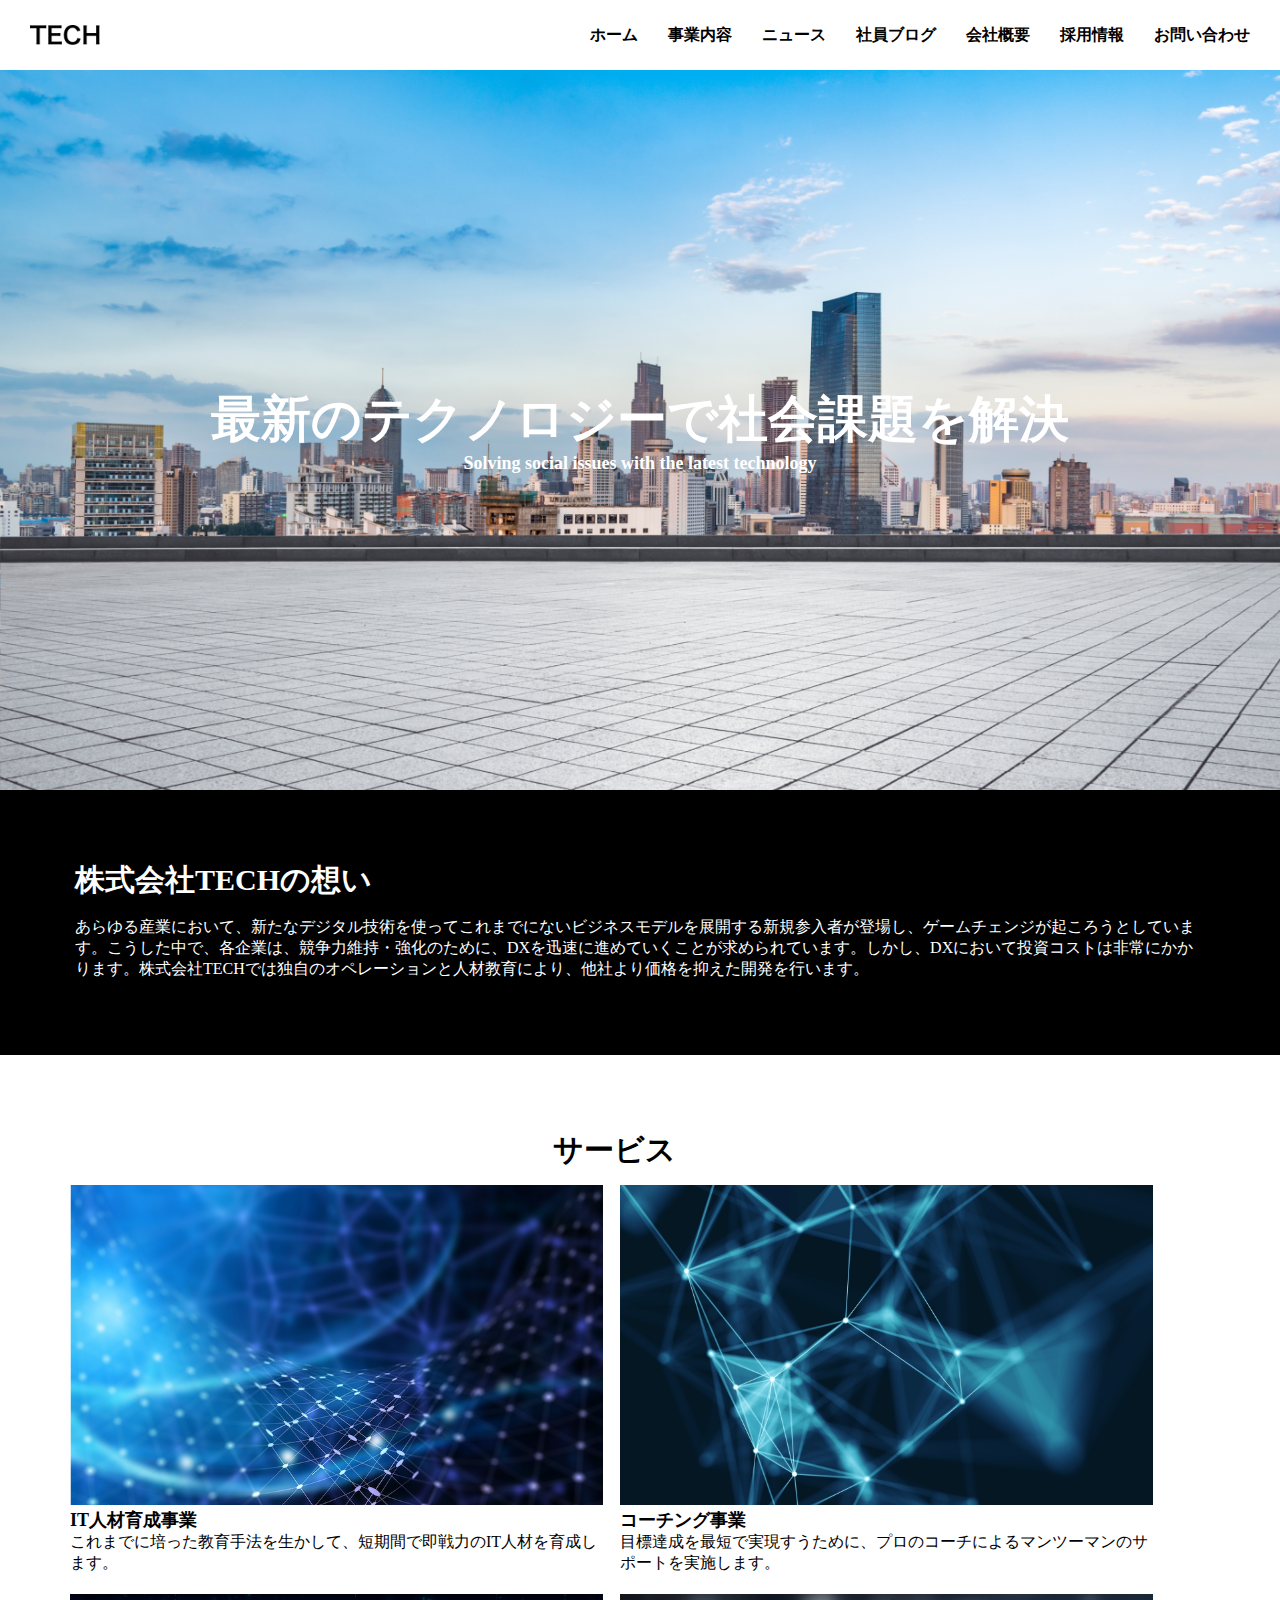
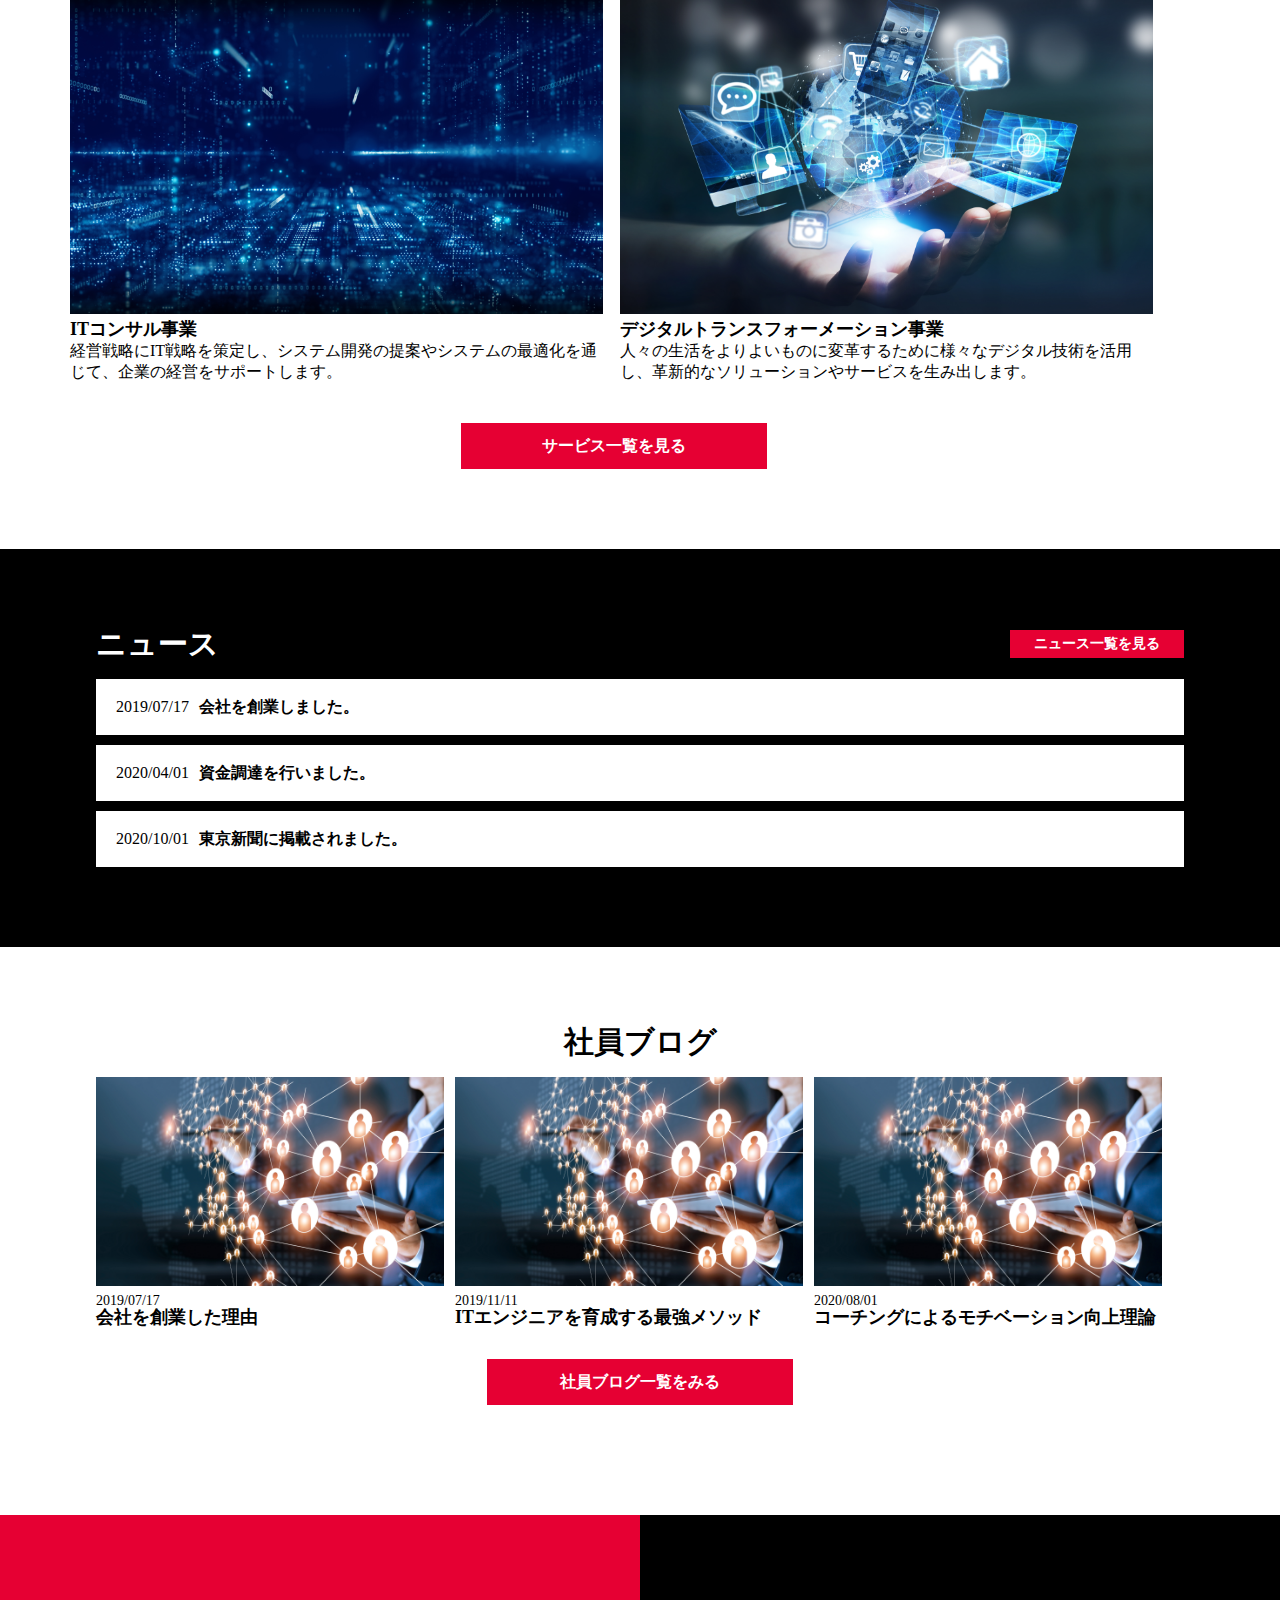
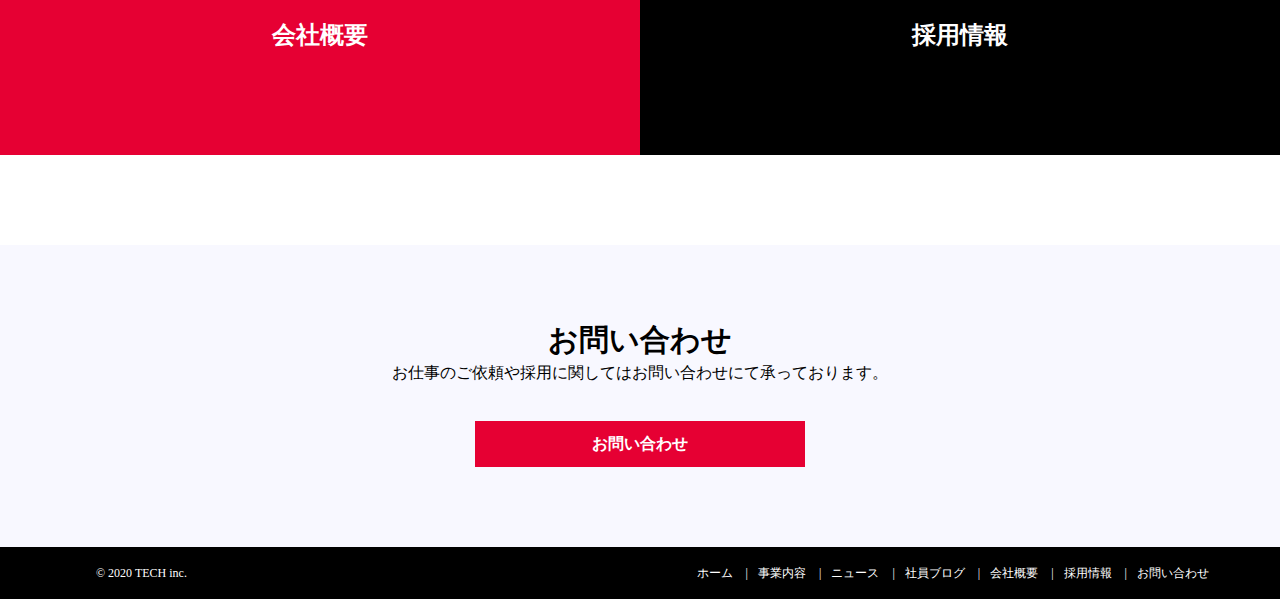
<file: index.html>
<!DOCTYPE html>
<html lang="jp">
<head>
  <meta charset="UTF-8">
  <meta http-equiv="X-UA-Compatible" content="IE=edge">
  <meta name="viewport" content="width=device-width, initial-scale=1.0">
  <title>株式会社TECH</title>
  <link rel="stylesheet" href="css/index.css" />
  <link rel="stylesheet" href="css/reset.css" />
</head>
<body>
  <header class="header">
    <img class="header-ttl" src="img/logo.png" alt="TECH">
    <nav class="header-nav">
      <ul class="header-nav-list"><li class="header-nav-item"><a href="index.html">ホーム</a></li><li class="header-nav-item"><a href="service.html">事業内容</a></li><li class="header-nav-item"><a href="news.html">ニュース</a></li><li class="header-nav-item"><a href="blog.html">社員ブログ</a></li><li class="header-nav-item"><a href="company.html">会社概要</a></li><li class="header-nav-item"><a href="recruit.html">採用情報</a></li><li class="header-nav-item"><a href="contact.html">お問い合わせ</a></li></ul>
    </nav>
    <div class="menu" id="menu">
      <span class="menu-line-top"></span>
      <span class="menu-line-middle"></span>
      <span class="menu-line-bottom"></span>
    </div>
    <nav class="drawer-nav" id="nav">
      <ul class="drawer-nav-list">
        <li class="drawer-nav-item"><a href="index.html">ホーム</a></li>
        <li class="drawer-nav-item"><a  href="service.html">事業内容</a></li>
        <li class="drawer-nav-item"><a href="news.html">ニュース</a></li>
        <li class="drawer-nav-item"><a href="blog.html">社員ブログ</a></li>
        <li class="drawer-nav-item"><a href="company.html">会社概要</a></li>
        <li class="drawer-nav-item"><a href="recruit.html">採用情報</a></li>
        <li class="drawer-nav-item"><a href="contact.html">お問い合わせ</a></li>
      </ul>
    </nav>
  </header>
  <main>
    <div class="mv">
      <div class="catchcopy">
        <p class="catchcopy-main">最新のテクノロジーで社会課題を解決</p>
        <p class="catchcopy-text">Solving social issues with the latest technology</p>
      </div>
    </div>
    <div class="description">
      <div class="description-inner">
        <h2 class="description-ttl">株式会社TECHの想い</h2>
        <p class="description-text">あらゆる産業において、新たなデジタル技術を使ってこれまでにないビジネスモデルを展開する新規参入者が登場し、ゲームチェンジが起ころうとしています。こうした中で、各企業は、競争力維持・強化のために、DXを迅速に進めていくことが求められています。しかし、DXにおいて投資コストは非常にかかります。株式会社TECHでは独自のオペレーションと人材教育により、他社より価格を抑えた開発を行います。</p>
      </div>
    </div>
    <section class="service">
      <h2 class="service-ttl">サービス</h2>
      <div class="service-list">
        <section class="service-item">
          <div class="service-item-img">
            <img src="img/service1.png" alt="IT人材育成事業">
          </div>
          <h3 class="service-item-ttl">IT人材育成事業</h3>
          <p class="service-item-text">これまでに培った教育手法を生かして、短期間で即戦力のIT人材を育成します。</p>
        </section>
        <section class="service-item2">
          <div class="service-item-img">
            <img src="img/service2.png" alt="コーチング事業">
          </div>
          <h3 class="service-item-ttl">コーチング事業</h3>
          <p class="service-item-text">目標達成を最短で実現すうために、プロのコーチによるマンツーマンのサポートを実施します。</p>
        </section>
        <section class="service-item">
          <div class="service-item-img">
            <img src="img/service3.png" alt="ITコンサル事業">
          </div>
          <h3 class="service-item-ttl">ITコンサル事業</h3>
          <p class="service-item-text">経営戦略にIT戦略を策定し、システム開発の提案やシステムの最適化を通じて、企業の経営をサポートします。</p>
        </section>
        <section class="service-item2">
          <div class="service-item-img">
            <img src="img/service4.png" alt="デジタルトランスフォーメーション事業">
          </div>
          <h3 class="service-item-ttl">デジタルトランスフォーメーション事業</h3>
          <p class="service-item-text">人々の生活をよりよいものに変革するために様々なデジタル技術を活用し、革新的なソリューションやサービスを生み出します。</p>
        </section>
      </div>
      <a href="service.html" class="service-button">サービス一覧を見る</a>
    </section>
    <section class="news">
      <div class="news-inner">
        <div class="news-top">
          <h2 class="news-ttl">ニュース</h2>
          <a href="news.html" class="news-button">ニュース一覧を見る</a>
        </div>
        <div class="news-list">
          <article class="news-item">
            <a href="#" class="news-item-link">
              <span class="news-item-date">2019/07/17</span>
              <h3 class="news-item-ttl">会社を創業しました。</h3>
            </a>
          </article>
          <article class="news-item">
            <a href="#" class="news-item-link">
              <span class="news-item-date">2020/04/01</span>
              <h3 class="news-item-ttl">資金調達を行いました。</h3>
            </a>
          </article>
          <article class="news-item">
            <a href="#" class="news-item-link">
              <span class="news-item-date">2020/10/01</span>
              <h3 class="news-item-ttl">東京新聞に掲載されました。</h3>
            </a>
          </article>
        </div>
      </div>
    </section>
    <section class="blog">
      <h2 class="blog-ttl">社員ブログ</h2>
      <div class="blog-list">
        <article class="blog-item">
          <a href="#" class="blog-item-thumbnail">
            <img src="img/blog.png" alt="会社を創業した理由">
          </a>
          <p class="blog-item-date">2019/07/17</p>
          <h3 class="blog-item-ttl">
            <a href="#" class="blog-item-text">会社を創業した理由</a>
          </h3>
        </article>
        <article class="blog-item">
          <a href="#" class="blog-item-thumbnail">
            <img src="img/blog.png" alt="ITエンジニアを育成するメソッド">
          </a>
          <p class="blog-item-date">2019/11/11</p>
          <h3 class="blog-item-ttl">
            <a href="#" class="blog-item-text">ITエンジニアを育成する最強メソッド</a>
          </h3>
        </article>
        <article class="blog-item">
          <a href="#" class="blog-item-thumbnail">
            <img src="img/blog.png" alt="コーチングによるモチベーション向上理論">
          </a>
          <p class="blog-item-date">2020/08/01</p>
          <h3 class="blog-item-ttl">
            <a href="#" class="blog-item-text">コーチングによるモチベーション向上理論</a>
          </h3>
        </article>
      </div>
      <a href="blog.html"
      class="blog-button">社員ブログ一覧をみる</a>
    </section>
    <div class="company">
      <section class="company-item">
        <a href="company.html" class="company-button">会社概要</a>
      </section>
      <section class="recruit-item">
        <a href="recruit.html" class="recruit-button">採用情報</a>
      </section>
    </div>
      <section class="inquiry">
        <div class="inquiry-inner">
          <h2 class="inquiry-ttl">お問い合わせ</h2>
          <p class="inquiry-text">お仕事のご依頼や採用に関してはお問い合わせにて承っております。</p>
          <a href="contact.html" class="inquiry-button">お問い合わせ</a>
        </div>
      </section>
  </main>
  <footer class="footer">
    <div class="footer-inner">
      <small class="footer-copy">&copy; 2020 TECH inc.</small>
      <nav class="footer-nav">
        <ul class="footer-nav-list">
          <li class="footer-nav-item">
            <a href="index.html" class="footer-nav-text">ホーム</a>
          </li>
          <li class="footer-nav-item">
            <a href="service.html" class="footer-nav-text">事業内容</a>
          </li>
          <li class="footer-nav-item">
            <a href="news.html" class="footer-nav-text">ニュース</a>
          </li>
          <li class="footer-nav-item">
            <a href="blog.html" class="footer-nav-text">社員ブログ</a>
          </li>
          <li class="footer-nav-item">
            <a href="company.html" class="footer-nav-text">会社概要</a>
          </li>
          <li class="footer-nav-item">
            <a href="recruit.html" class="footer-nav-text">採用情報</a>
          </li>
          <li class="footer-nav-item2">
            <a href="contact.html" class="footer-nav-text">お問い合わせ</a>
          </li>
        </ul>
      </nav>
    </div>
  </footer>
  <script src="js/main.js"></script>
</body>
</html>
</file>
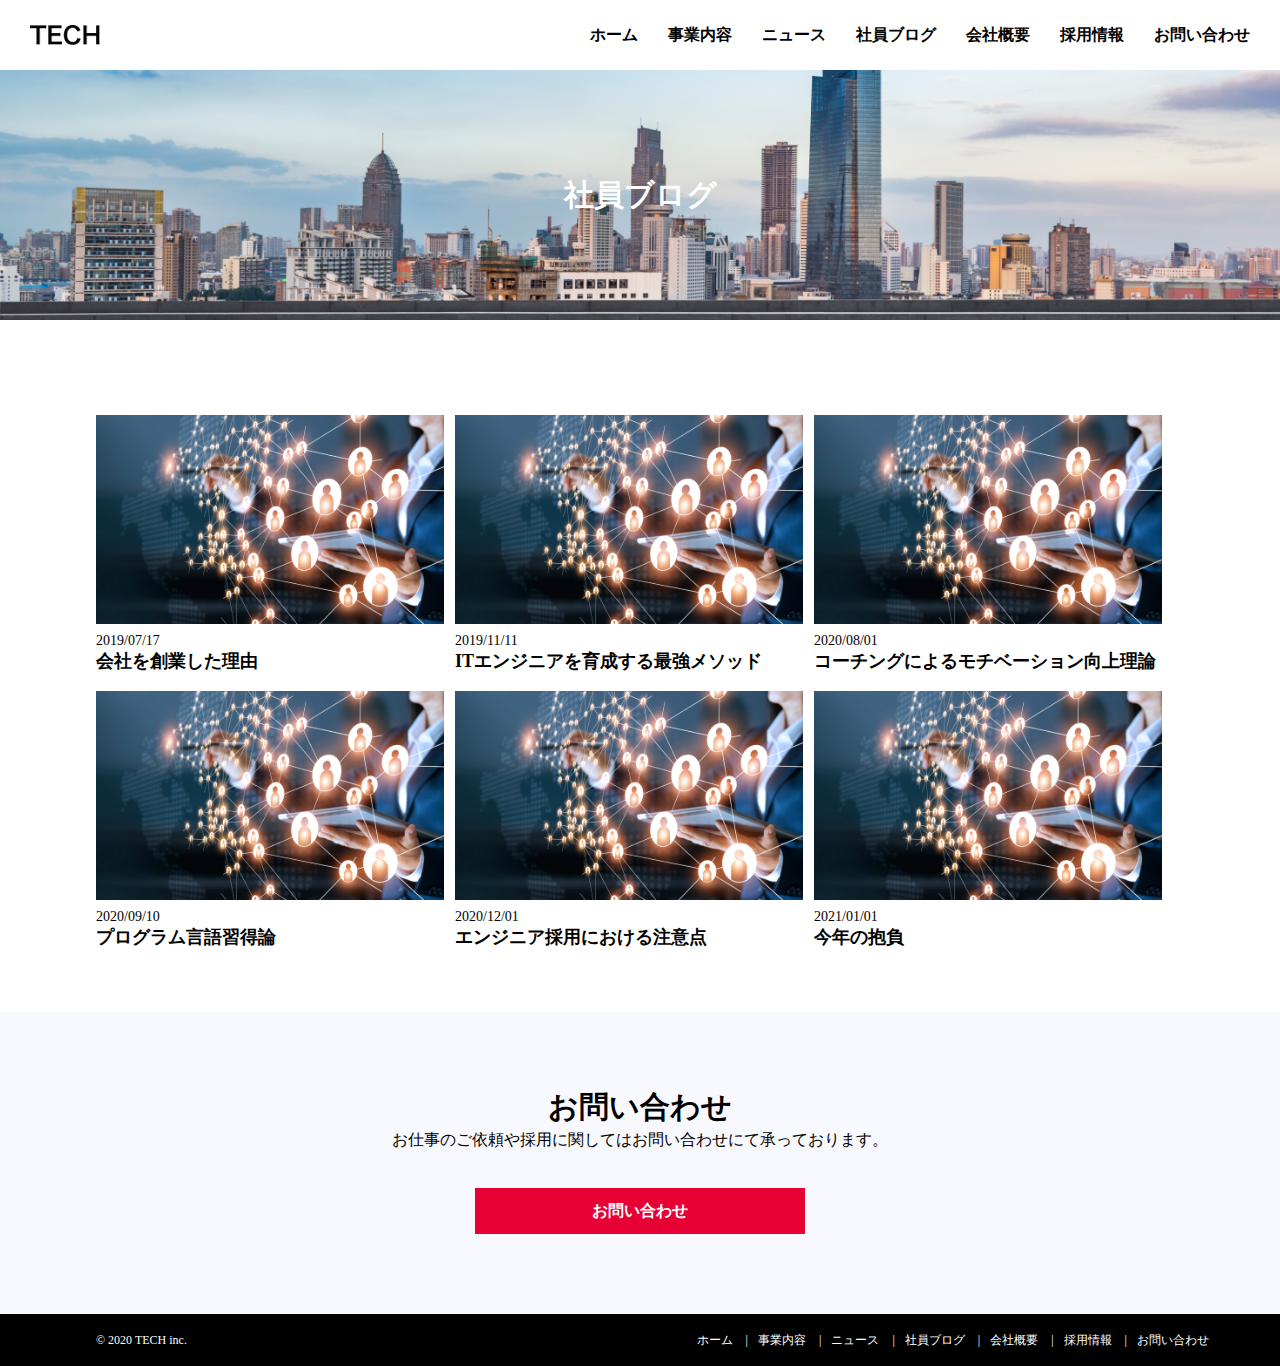
<file: blog.html>
<!DOCTYPE html>
<html lang="jp">
<head>
  <meta charset="UTF-8">
  <meta http-equiv="X-UA-Compatible" content="IE=edge">
  <meta name="viewport" content="width=device-width, initial-scale=1.0">
  <title>株式会社TECH</title>
  <link rel="stylesheet" href="css/blog.css" />
  <link rel="stylesheet" href="css/reset.css" />
</head>
<body>
  <header class="header">
    <img class="header-ttl" src="img/logo.png" alt="TECH">
    <nav class="header-nav">
      <ul class="header-nav-list">
        <li class="header-nav-item"><a href="index.html">ホーム</a></li>
        <li class="header-nav-item"><a href="service.html">事業内容</a></li>
        <li class="header-nav-item"><a href="news.html">ニュース</a></li>
        <li class="header-nav-item"><a href="blog.html">社員ブログ</a></li>
        <li class="header-nav-item"><a href="company.html">会社概要</a></li>
        <li class="header-nav-item"><a href="recruit.html">採用情報</a></li>
        <li class="header-nav-item"><a href="contact.html">お問い合わせ</a></li>
      </ul>
    </nav>
    <div class="menu" id="menu">
      <span class="menu-line-top"></span>
      <span class="menu-line-middle"></span>
      <span class="menu-line-bottom"></span>
    </div>
    <nav class="drawer-nav" id="nav">
      <ul class="drawer-nav-list">
        <li class="drawer-nav-item"><a href="index.html">ホーム</a></li>
        <li class="drawer-nav-item"><a href="service.html">事業内容</a></li>
        <li class="drawer-nav-item"><a href="news.html">ニュース</a></li>
        <li class="drawer-nav-item"><a href="blog.html">社員ブログ</a></li>
        <li class="drawer-nav-item"><a href="company.html">会社概要</a></li>
        <li class="drawer-nav-item"><a href="recruit.html">採用情報</a></li>
        <li class="drawer-nav-item"><a href="contact.html">お問い合わせ</a></li>
      </ul>
    </nav>
  </header>
  <main>
    <div class="mv">
      <h1 class="ttl">社員ブログ</h1>
    </div>
    <section class="blog">
      <div class="blog-list">
        <article class="blog-item">
          <a href="#" class="blog-item-thumbnail">
            <img src="img/blog.png" alt="会社を創業した理由">
          </a>
          <p class="blog-item-date">2019/07/17</p>
          <h3 class="blog-item-ttl">
            <a href="#" class="blog-item-text">会社を創業した理由</a>
          </h3>
        </article>
        <article class="blog-item">
          <a href="#" class="blog-item-thumbnail">
            <img src="img/blog.png" alt="ITエンジニアを育成するメソッド">
          </a>
          <p class="blog-item-date">2019/11/11</p>
          <h3 class="blog-item-ttl">
            <a href="#" class="blog-item-text">ITエンジニアを育成する最強メソッド</a>
          </h3>
        </article>
        <article class="blog-item">
          <a href="#" class="blog-item-thumbnail">
            <img src="img/blog.png" alt="コーチングによるモチベーション向上理論">
          </a>
          <p class="blog-item-date">2020/08/01</p>
          <h3 class="blog-item-ttl">
            <a href="#" class="blog-item-text">コーチングによるモチベーション向上理論</a>
          </h3>
        </article>
        <article class="blog-item">
          <a href="#" class="blog-item-thumbnail">
            <img src="img/blog.png" alt="プログラミング言語習得論">
          </a>
          <p class="blog-item-date">2020/09/10</p>
          <h3 class="blog-item-ttl">
            <a href="#" class="blog-item-text">プログラム言語習得論</a>
          </h3>
        </article>
        <article class="blog-item">
          <a href="#" class="blog-item-thumbnail">
            <img src="img/blog.png" alt="エンジニア採用における注意点">
          </a>
          <p class="blog-item-date">2020/12/01</p>
          <h3 class="blog-item-ttl">
            <a href="#" class="blog-item-text">エンジニア採用における注意点</a>
          </h3>
        </article>
        <article class="blog-item">
          <a href="#" class="blog-item-thumbnail">
            <img src="img/blog.png" alt="今年の抱負">
          </a>
          <p class="blog-item-date">2021/01/01</p>
          <h3 class="blog-item-ttl">
            <a href="#" class="blog-item-text">今年の抱負</a>
          </h3>
        </article>
      </div>
    </section>
    <section class="inquiry">
      <div class="inquiry-inner">
        <h2 class="inquiry-ttl">お問い合わせ</h2>
        <p class="inquiry-text">お仕事のご依頼や採用に関してはお問い合わせにて承っております。</p>
        <a href="contact.html" class="inquiry-button">お問い合わせ</a>
      </div>
    </section>
  </main>
  <footer class="footer">
    <div class="footer-inner">
      <small class="footer-copy">&copy; 2020 TECH inc.</small>
      <nav class="footer-nav">
        <ul class="footer-nav-list">
          <li class="footer-nav-item">
            <a href="index.html" class="footer-nav-text">ホーム</a>
          </li>
          <li class="footer-nav-item">
            <a href="service.html" class="footer-nav-text">事業内容</a>
          </li>
          <li class="footer-nav-item">
            <a href="news.html" class="footer-nav-text">ニュース</a>
          </li>
          <li class="footer-nav-item">
            <a href="blog.html" class="footer-nav-text">社員ブログ</a>
          </li>
          <li class="footer-nav-item">
            <a href="company.html" class="footer-nav-text">会社概要</a>
          </li>
          <li class="footer-nav-item">
            <a href="recruit.html" class="footer-nav-text">採用情報</a>
          </li>
          <li class="footer-nav-item2">
            <a href="contact.html" class="footer-nav-text">お問い合わせ</a>
          </li>
        </ul>
      </nav>
    </div>
  </footer>
  <script src="js/main.js"></script>
</body>
</html>
</file>
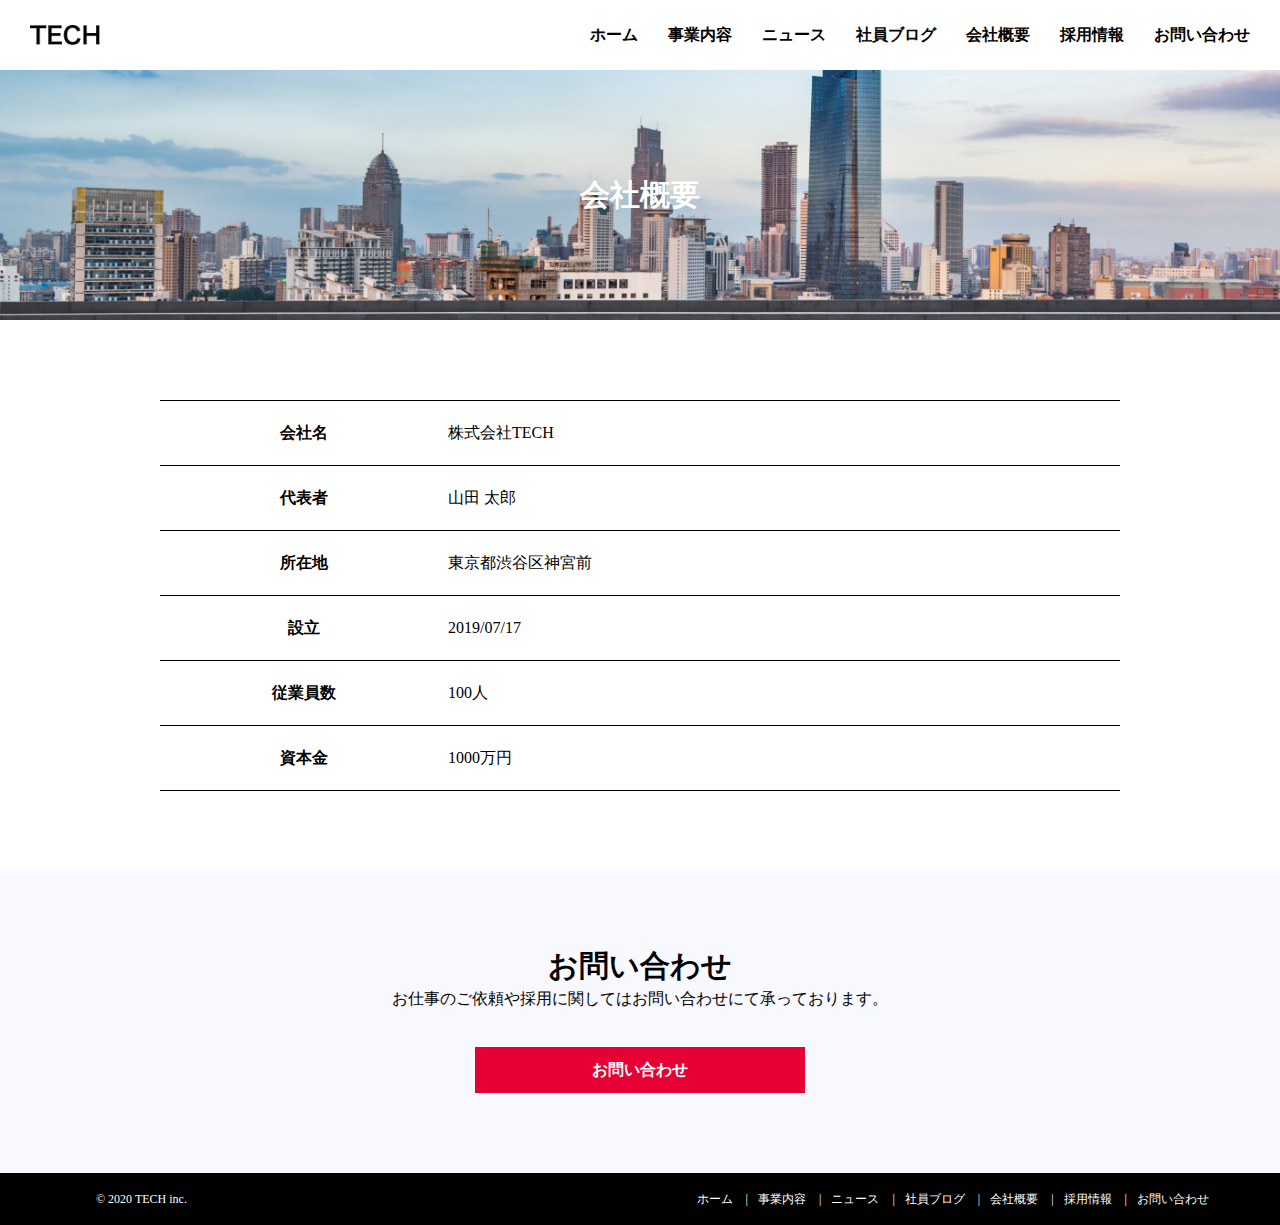
<file: company.html>
<!DOCTYPE html>
<html lang="jp">
<head>
  <meta charset="UTF-8">
  <meta http-equiv="X-UA-Compatible" content="IE=edge">
  <meta name="viewport" content="width=device-width, initial-scale=1.0">
  <title>株式会社TECH</title>
  <link rel="stylesheet" href="css/company.css" />
  <link rel="stylesheet" href="css/reset.css" />
</head>
<body>
  <header class="header">
    <img class="header-ttl" src="img/logo.png" alt="TECH">
    <nav class="header-nav">
      <ul class="header-nav-list">
        <li class="header-nav-item"><a href="index.html">ホーム</a></li>
        <li class="header-nav-item"><a href="service.html">事業内容</a></li>
        <li class="header-nav-item"><a href="news.html">ニュース</a></li>
        <li class="header-nav-item"><a href="blog.html">社員ブログ</a></li>
        <li class="header-nav-item"><a href="company.html">会社概要</a></li>
        <li class="header-nav-item"><a href="recruit.html">採用情報</a></li>
        <li class="header-nav-item"><a href="contact.html">お問い合わせ</a></li>
      </ul>
    </nav>
    <div class="menu" id="menu">
      <span class="menu-line-top"></span>
      <span class="menu-line-middle"></span>
      <span class="menu-line-bottom"></span>
    </div>
    <nav class="drawer-nav" id="nav">
      <ul class="drawer-nav-list">
        <li class="drawer-nav-item"><a href="index.html">ホーム</a></li>
        <li class="drawer-nav-item"><a href="service.html">事業内容</a></li>
        <li class="drawer-nav-item"><a href="news.html">ニュース</a></li>
        <li class="drawer-nav-item"><a href="blog.html">社員ブログ</a></li>
        <li class="drawer-nav-item"><a href="company.html">会社概要</a></li>
        <li class="drawer-nav-item"><a href="recruit.html">採用情報</a></li>
        <li class="drawer-nav-item"><a href="contact.html">お問い合わせ</a></li>
      </ul>
    </nav>
  </header>
  <main>
    <div class="mv">
      <h1 class="ttl">会社概要</h1>
    </div>
    <div class="company">
      <table class="company-info">
        <tbody>
          <tr class="company-info-list">
            <th class="company-info-naem">会社名</th>
            <td class="company-info-data">株式会社TECH</td>
          </tr>
          <tr class="company-info-list">
            <th class="company-info-naem">代表者</th>
            <td class="company-info-data">山田 太郎</td>
          </tr>
          <tr class="company-info-list">
            <th class="company-info-naem">所在地</th>
            <td class="company-info-data">東京都渋谷区神宮前</td>
          </tr>
          <tr class="company-info-list">
            <th class="company-info-naem">設立</th>
            <td class="company-info-data">2019/07/17</td>
          </tr>
          <tr class="company-info-list">
            <th class="company-info-naem">従業員数</th>
            <td class="company-info-data">100人</td>
          </tr>
          <tr class="company-info-list">
            <th class="company-info-naem">資本金</th>
            <td class="company-info-data">1000万円</td>
          </tr>
        </tbody>
      </table>
    </div>
    <section class="inquiry">
      <div class="inquiry-inner">
        <h2 class="inquiry-ttl">お問い合わせ</h2>
        <p class="inquiry-text">お仕事のご依頼や採用に関してはお問い合わせにて承っております。</p>
        <a href="contact.html" class="inquiry-button">お問い合わせ</a>
      </div>
    </section>
  </main>
  <footer class="footer">
    <div class="footer-inner">
      <small class="footer-copy">&copy; 2020 TECH inc.</small>
      <nav class="footer-nav">
        <ul class="footer-nav-list">
          <li class="footer-nav-item">
            <a href="index.html" class="footer-nav-text">ホーム</a>
          </li>
          <li class="footer-nav-item">
            <a href="service.html" class="footer-nav-text">事業内容</a>
          </li>
          <li class="footer-nav-item">
            <a href="news.html" class="footer-nav-text">ニュース</a>
          </li>
          <li class="footer-nav-item">
            <a href="blog.html" class="footer-nav-text">社員ブログ</a>
          </li>
          <li class="footer-nav-item">
            <a href="company.html" class="footer-nav-text">会社概要</a>
          </li>
          <li class="footer-nav-item">
            <a href="recruit.html" class="footer-nav-text">採用情報</a>
          </li>
          <li class="footer-nav-item2">
            <a href="contact.html" class="footer-nav-text">お問い合わせ</a>
          </li>
        </ul>
      </nav>
    </div>
  </footer>
  <script src="js/main.js"></script>
</body>
</html>
</file>
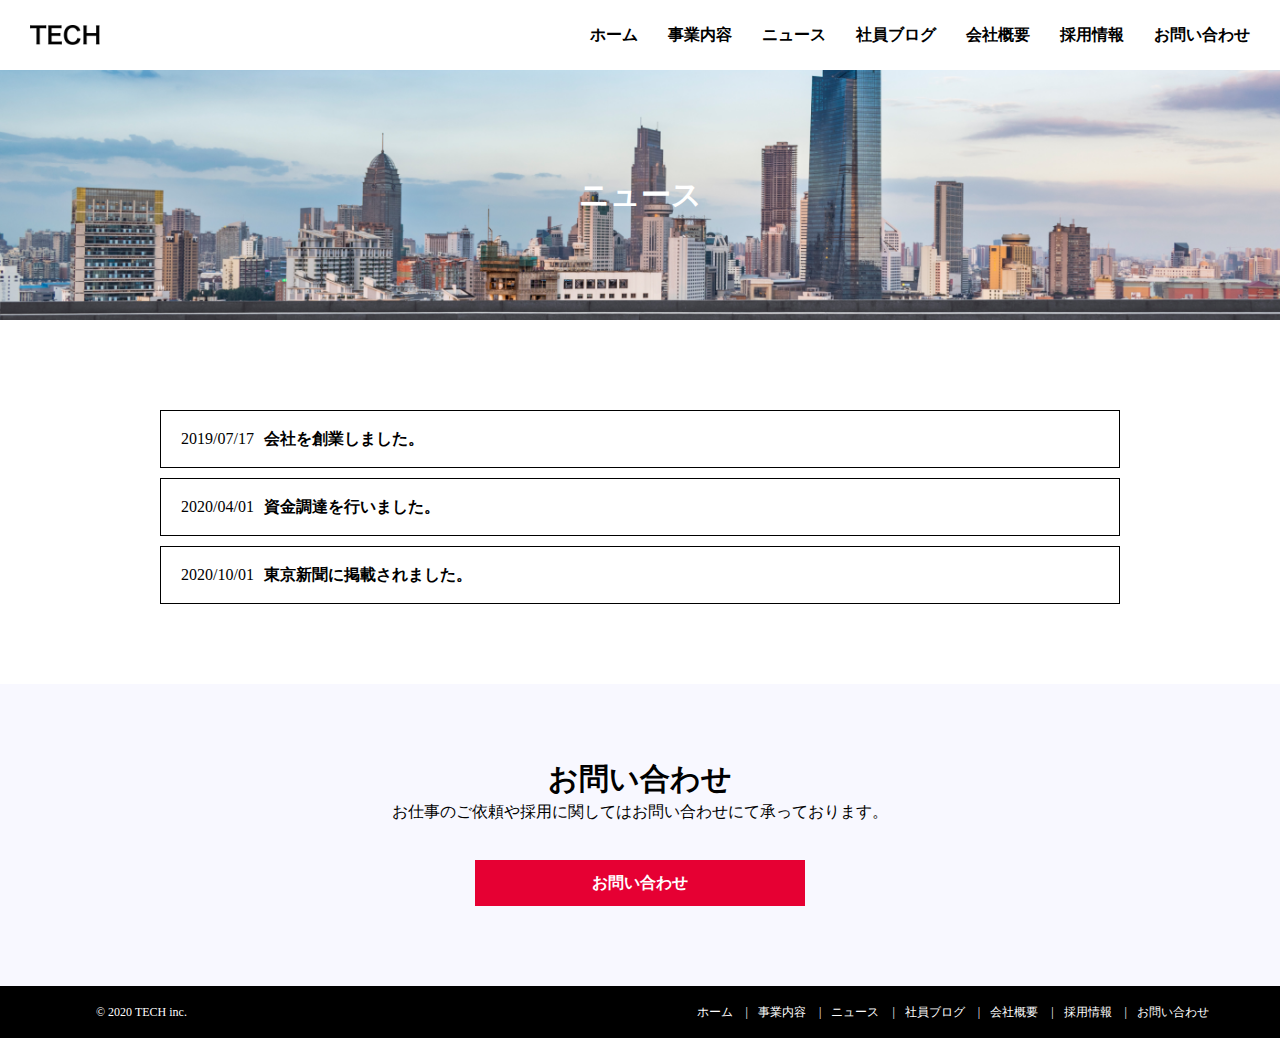
<file: news.html>
<!DOCTYPE html>
<html lang="jp">
<head>
  <meta charset="UTF-8">
  <meta http-equiv="X-UA-Compatible" content="IE=edge">
  <meta name="viewport" content="width=device-width, initial-scale=1.0">
  <title>株式会社TECH</title>
  <link rel="stylesheet" href="css/news.css" />
  <link rel="stylesheet" href="css/reset.css" />
</head>
<body>
  <header class="header">
    <img class="header-ttl" src="img/logo.png" alt="TECH">
    <nav class="header-nav">
      <ul class="header-nav-list">
        <li class="header-nav-item"><a href="index.html">ホーム</a></li>
        <li class="header-nav-item"><a href="service.html">事業内容</a></li>
        <li class="header-nav-item"><a href="news.html">ニュース</a></li>
        <li class="header-nav-item"><a href="blog.html">社員ブログ</a></li>
        <li class="header-nav-item"><a href="company.html">会社概要</a></li>
        <li class="header-nav-item"><a href="recruit.html">採用情報</a></li>
        <li class="header-nav-item"><a href="contact.html">お問い合わせ</a></li>
      </ul>
    </nav>
    <div class="menu" id="menu">
      <span class="menu-line-top"></span>
      <span class="menu-line-middle"></span>
      <span class="menu-line-bottom"></span>
    </div>
    <nav class="drawer-nav" id="nav">
      <ul class="drawer-nav-list">
        <li class="drawer-nav-item"><a href="index.html">ホーム</a></li>
        <li class="drawer-nav-item"><a href="service.html">事業内容</a></li>
        <li class="drawer-nav-item"><a href="news.html">ニュース</a></li>
        <li class="drawer-nav-item"><a href="blog.html">社員ブログ</a></li>
        <li class="drawer-nav-item"><a href="company.html">会社概要</a></li>
        <li class="drawer-nav-item"><a href="recruit.html">採用情報</a></li>
        <li class="drawer-nav-item"><a href="contact.html">お問い合わせ</a></li>
      </ul>
    </nav>
  </header>
  <main>
    <div class="mv">
      <h1 class="ttl">ニュース</h1>
    </div>
    <div class="news">
      <article class="news-item">
        <a href="#" class="news-item-link">
          <span class="news-item-date">2019/07/17</span>
          <h2 class="news-item-ttl">会社を創業しました。</h2>
        </a>
      </article>
      <article class="news-item">
        <a href="#" class="news-item-link">
          <span class="news-item-date">2020/04/01</span>
          <h2 class="news-item-ttl">資金調達を行いました。</h2>
        </a>
      </article>
      <article class="news-item">
        <a href="#" class="news-item-link">
          <span class="news-item-date">2020/10/01</span>
          <h2 class="news-item-ttl">東京新聞に掲載されました。</h2>
        </a>
      </article>
    </div>
    <section class="inquiry">
      <div class="inquiry-inner">
        <h2 class="inquiry-ttl">お問い合わせ</h2>
        <p class="inquiry-text">お仕事のご依頼や採用に関してはお問い合わせにて承っております。</p>
        <a href="contact.html" class="inquiry-button">お問い合わせ</a>
      </div>
    </section>
  </main>
  <footer class="footer">
    <div class="footer-inner">
      <small class="footer-copy">&copy; 2020 TECH inc.</small>
      <nav class="footer-nav">
        <ul class="footer-nav-list">
          <li class="footer-nav-item">
            <a href="index.html" class="footer-nav-text">ホーム</a>
          </li>
          <li class="footer-nav-item">
            <a href="service.html" class="footer-nav-text">事業内容</a>
          </li>
          <li class="footer-nav-item">
            <a href="news.html" class="footer-nav-text">ニュース</a>
          </li>
          <li class="footer-nav-item">
            <a href="blog.html" class="footer-nav-text">社員ブログ</a>
          </li>
          <li class="footer-nav-item">
            <a href="company.html" class="footer-nav-text">会社概要</a>
          </li>
          <li class="footer-nav-item">
            <a href="recruit.html" class="footer-nav-text">採用情報</a>
          </li>
          <li class="footer-nav-item2">
            <a href="contact.html" class="footer-nav-text">お問い合わせ</a>
          </li>
        </ul>
      </nav>
    </div>
  </footer>
  <script src="js/main.js"></script>
</body>
</html>
</file>
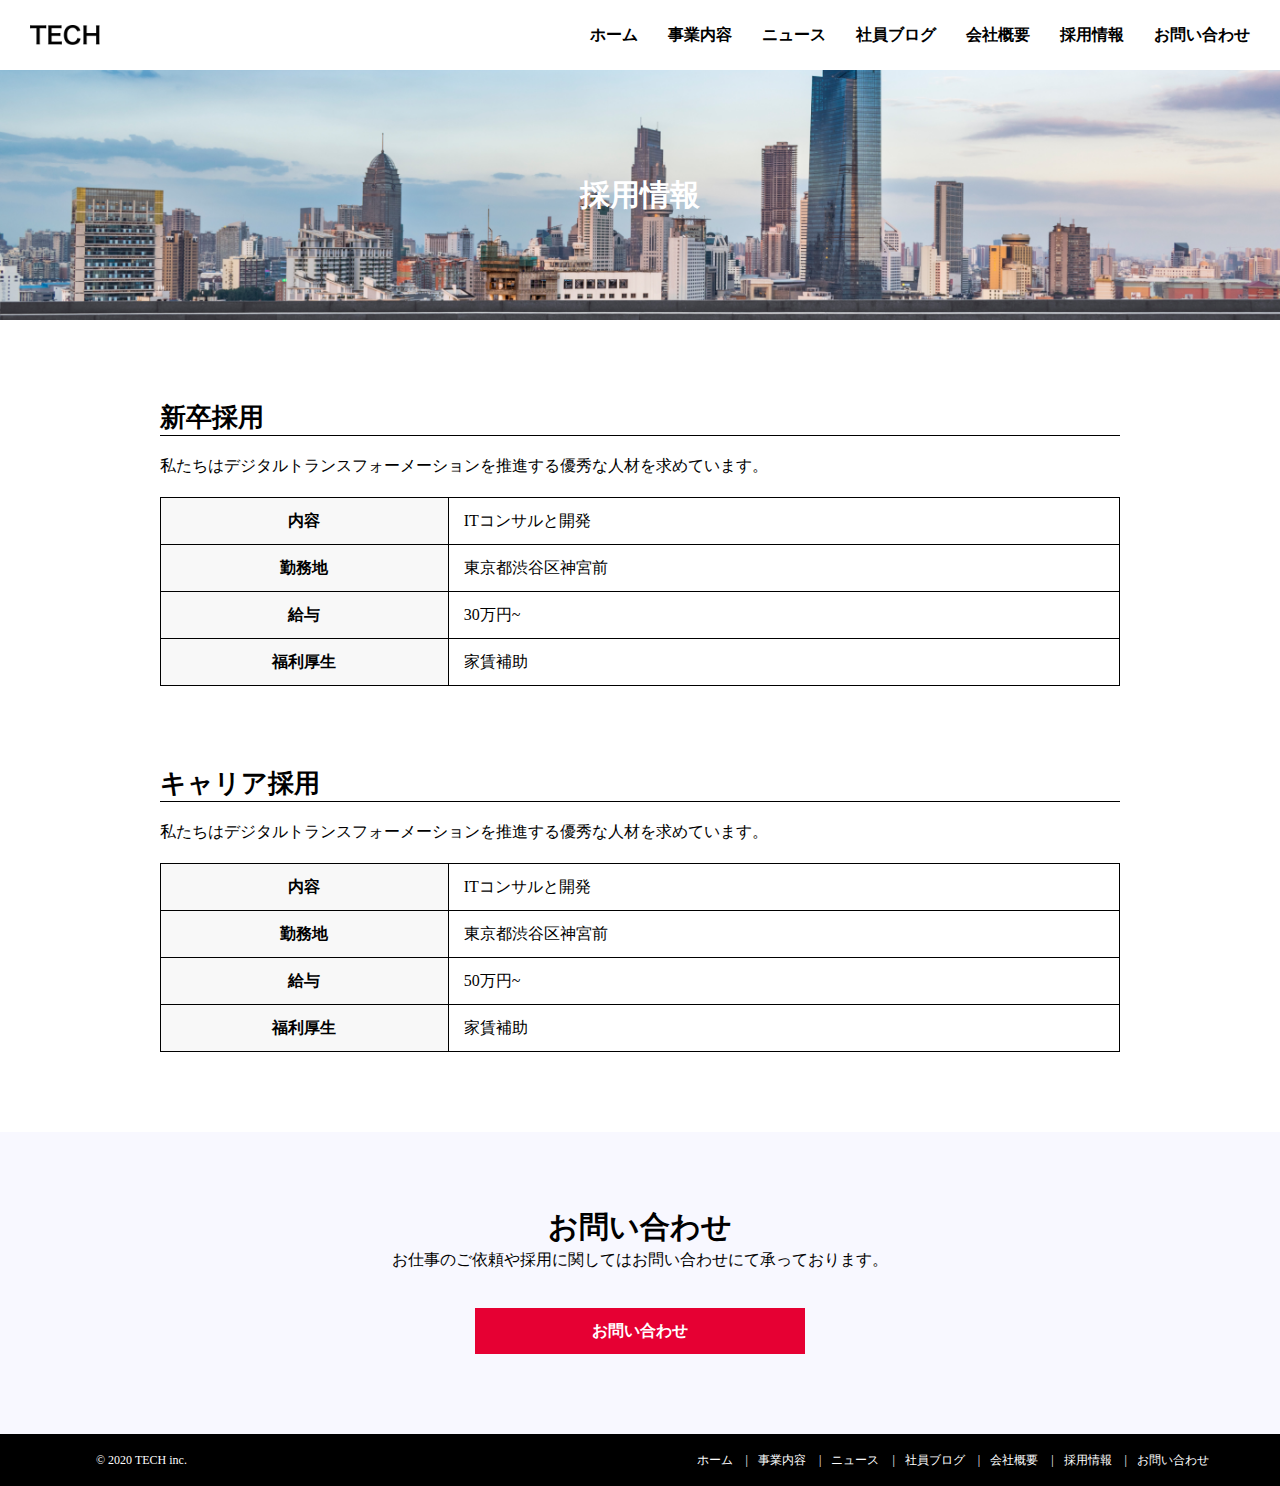
<file: recruit.html>
<!DOCTYPE html>
<html lang="jp">
<head>
  <meta charset="UTF-8">
  <meta http-equiv="X-UA-Compatible" content="IE=edge">
  <meta name="viewport" content="width=device-width, initial-scale=1.0">
  <title>株式会社TECH</title>
  <link rel="stylesheet" href="css/recruit.css" />
  <link rel="stylesheet" href="css/reset.css" />
</head>
<body>
  <header class="header">
    <img class="header-ttl" src="img/logo.png" alt="TECH">
    <nav class="header-nav">
      <ul class="header-nav-list">
        <li class="header-nav-item"><a href="index.html">ホーム</a></li>
        <li class="header-nav-item"><a href="service.html">事業内容</a></li>
        <li class="header-nav-item"><a href="news.html">ニュース</a></li>
        <li class="header-nav-item"><a href="blog.html">社員ブログ</a></li>
        <li class="header-nav-item"><a href="company.html">会社概要</a></li>
        <li class="header-nav-item"><a href="recruit.html">採用情報</a></li>
        <li class="header-nav-item"><a href="contact.html">お問い合わせ</a></li>
      </ul>
    </nav>
    <div class="menu" id="menu">
      <span class="menu-line-top"></span>
      <span class="menu-line-middle"></span>
      <span class="menu-line-bottom"></span>
    </div>
    <nav class="drawer-nav" id="nav">
      <ul class="drawer-nav-list">
        <li class="drawer-nav-item"><a href="index.html">ホーム</a></li>
        <li class="drawer-nav-item"><a href="service.html">事業内容</a></li>
        <li class="drawer-nav-item"><a href="news.html">ニュース</a></li>
        <li class="drawer-nav-item"><a href="blog.html">社員ブログ</a></li>
        <li class="drawer-nav-item"><a href="company.html">会社概要</a></li>
        <li class="drawer-nav-item"><a href="recruit.html">採用情報</a></li>
        <li class="drawer-nav-item"><a href="contact.html">お問い合わせ</a></li>
      </ul>
    </nav>
  </header>
  <main>
    <div class="mv">
      <h1 class="ttl">採用情報</h1>
    </div>
    <div class="recruit">
      <section class="recruit-new">
        <h2 class="recruit-ttl">新卒採用</h2>
        <p class="recruit-text">私たちはデジタルトランスフォーメーションを推進する優秀な人材を求めています。</p>
        <table class="recruit-info">
          <tbody>
            <tr>
              <th class="recruit-info-name">内容</th>
              <td class="recruit-info-data">ITコンサルと開発</td>
            </tr>
            <tr>
              <th class="recruit-info-name">勤務地</th>
              <td class="recruit-info-data">東京都渋谷区神宮前</td>
            </tr>
            <tr>
              <th class="recruit-info-name">給与</th>
              <td class="recruit-info-data">30万円~</td>
            </tr>
            <tr>
              <th class="recruit-info-name">福利厚生</th>
              <td class="recruit-info-data">家賃補助</td>
            </tr>
          </tbody>
        </table>
      </section>
      <section  class="recruit-career">
        <h2 class="recruit-ttl">キャリア採用</h2>
        <p class="recruit-text">私たちはデジタルトランスフォーメーションを推進する優秀な人材を求めています。</p>
      </section>
      <table class="recruit-info">
        <tbody>
          <tr>
            <th class="recruit-info-name">内容</th>
            <td class="recruit-info-data">ITコンサルと開発</td>
          </tr>
          <tr>
            <th class="recruit-info-name">勤務地</th>
            <td class="recruit-info-data">東京都渋谷区神宮前</td>
          </tr>
          <tr>
            <th class="recruit-info-name">給与</th>
            <td class="recruit-info-data">50万円~</td>
          </tr>
          <tr>
            <th class="recruit-info-name">福利厚生</th>
            <td class="recruit-info-data">家賃補助</td>
          </tr>
        </tbody>
      </table>
    </div>
    <section class="inquiry">
      <div class="inquiry-inner">
        <h2 class="inquiry-ttl">お問い合わせ</h2>
        <p class="inquiry-text">お仕事のご依頼や採用に関してはお問い合わせにて承っております。</p>
        <a href="contact.html" class="inquiry-button">お問い合わせ</a>
      </div>
    </section>
  </main>
  <footer class="footer">
    <div class="footer-inner">
      <small class="footer-copy">&copy; 2020 TECH inc.</small>
      <nav class="footer-nav">
        <ul class="footer-nav-list">
          <li class="footer-nav-item">
            <a href="index.html" class="footer-nav-text">ホーム</a>
          </li>
          <li class="footer-nav-item">
            <a href="service.html" class="footer-nav-text">事業内容</a>
          </li>
          <li class="footer-nav-item">
            <a href="news.html" class="footer-nav-text">ニュース</a>
          </li>
          <li class="footer-nav-item">
            <a href="blog.html" class="footer-nav-text">社員ブログ</a>
          </li>
          <li class="footer-nav-item">
            <a href="company.html" class="footer-nav-text">会社概要</a>
          </li>
          <li class="footer-nav-item">
            <a href="recruit.html" class="footer-nav-text">採用情報</a>
          </li>
          <li class="footer-nav-item2">
            <a href="contact.html" class="footer-nav-text">お問い合わせ</a>
          </li>
        </ul>
      </nav>
    </div>
  </footer>
  <script src="js/main.js"></script>
</body>
</html>
</file>
<file: css/index.css>
.header {
  display: flex;
  justify-content: space-between;
  align-items: center;
  height: 70px;
  padding: 0 30px;
  z-index: 1;
  width: 100%;
  margin: -70px 0 0 -60px;
  position: fixed;
  background: #fff;
}

.header-ttl {
  width: 70px;
  position: relative;
  margin: 0 0 0 60px;
}

.header-nav-list {
  display: flex;
  font-weight: bold;
}

.header-nav-item:not(:last-child) {
  margin-right: 30px;
}

a {
  text-decoration: none;
  color: #000;
}

.drawer-nav {
  display: none;
}

.menu {
  display: none;
}

.mv {
  height: 80vh;
  display: flex;
  justify-content: center;
  align-items: center;
  background: url(../img/mv.png) center / cover;
  margin-top: 70px;
}

.catchcopy {
  color: #fff;
  margin: 0 auto;
  line-height: initial;
}

.catchcopy-main {
  font-size: 50px;
  font-weight: bold;
  text-align: center;
}

.catchcopy-text {
  font-size: 18px;
  font-weight: bold;
  text-align: center;
}

.description {
  background-color: #000;
  color: #fff;
  padding: 75px;
}

.description-inner {
  margin: 0 auto;
}

.description-ttl {
  font-size: 30px;
  font-weight: bold;
}

.description-text {
  margin-top: 22px;
  line-height: initial;
}

.service {
  padding: 80px 0;
  margin: 0 70px;
  width: 85%;
}

.service-ttl {
  text-align: center;
  font-size: 30px;
  font-weight: bold;
}

.service-list {
  display: flex;
  flex-wrap: wrap;
  align-items: center;
}

img {
  width: 100%;
  height: auto;
}

.service-item {
  width: 49%;
  margin-top: 20px;
}

.service-item-ttl {
  font-weight: bold;
  font-size: 18px;
  line-height: initial;
}

.service-item-text {
  line-height: initial;
}

.service-item2 {
  width: 49%;
  margin-top: 20px;
  margin-left: 17px;
}

.service-item3 {
  width: 49%;
  margin-top: 20px;
}

.service-button {
  display: block;
  background: #e60033;
  color: #fff;
  width: 300px;
  text-align: center;
  font-weight: bold;
  padding: 15px 3px;
  margin: 40px auto 0;
}

.news {
  background: #000;
  padding: 80px 0;
}

.news-inner {
  margin: 0 auto;
  width: 85%;
}

.news-top {
  display: flex;
  justify-content: space-between;
  align-items: center;
}

.news-ttl {
  color: #fff;
  font-size: 30px;
  font-weight: bold;
}

.news-button {
  background: #e60033;
  color: #fff;
  width: 160px;
  font-size: 14px;
  padding: 7px;
  display: block;
  text-align: center;
  font-weight: bold;
}

.news-list {
  margin-top: 20px;
}

.news-item {
  margin-top: 10px;
}

.news-item-date {
  margin-right: 10px;
}

.news-item-link {
  background: #fff;
  display: flex;
  align-items: center;
  padding: 20px;
}
.blog {
  width: 85%;
  padding: 80px 0;
  margin: 0 auto;
}

.blog-ttl {
  text-align: center;
  font-size: 30px;
  font-weight: bold;
}

.blog-list {
  margin-top: 20px;
  display: flex;
  flex-wrap: wrap;
  align-items: center;
}

.blog-item {
  width: 32%;
  margin-right: 1%;
}

.blog-item-date {
  margin-top: 5px;
  margin-right: 20px;
  font-size: 14px;
}

.blog-item-thumbnail {
  text-decoration: none;
  color: #000;
  transition: 0.3s;
}

.blog-item-ttl {
  font-weight: bold;
  font-size: 18px;
  margin: 0 0 3px;
}

.blog-item-text {
  text-decoration: none;
  color: #000;
  transition: 0.3s;
}

.blog-button {
  text-decoration: none;
  display: block;
  width: 300px;
  text-align: center;
  font-weight: bold;
  padding: 15px 3px;
  color: #fff;
  background: #e60033;
  margin: 30px auto;
}

.company {
  font-size: 24px;
  font-weight: bold;
  display: flex;
}

.company-item {
  width: 50%;
}

.company-button {
  width: 100%;
  text-align: center;
  background: #e60033;
  display: inline-block;
  line-height: 10;
  color: #fff;
}

.recruit-item {
  width: 50%;
}

.recruit-button {
  width: 100%;
  text-align: center;
  background: #000;
  display: inline-block;
  line-height: 10;
  color: #fff;
}

.inquiry {
  text-align: center;
  padding: 80px 0;
  background: #f8f8ff;
  margin-top: 90px;
}

.inquiry-inner {
  width: 85%;
  margin: 0 auto;
}

.inquiry-ttl {
  font-size: 30px;
  font-weight: bold;
}

.inquiry-text {
  margin-top: 10px;
}

.inquiry-button {
  display: block;
  text-align: center;
  background: #e60033;
  color: #fff;
  padding: 15px;
  width: 300px;
  font-weight: bold;
  margin: 40px auto 0;
}

.footer {
  background: #000;
  color: #fff;
  padding: 20px 0;
}

.footer-inner {
  width: 85%;
  display: flex;
  justify-content: space-between;
  font-size: 12px;
  align-items: center;
  margin: 0 auto;
  flex-wrap: wrap;
}

.footer-nav-list {
  display: flex;
  flex-wrap: wrap;
  list-style: none;
  margin: 0 -25px 0;
}

.footer-nav-item::after {
  content: "|";
  display: inline-block;
  padding: 0 10px;
}

.footer-nav-text {
  text-decoration: none;
  transition: 0.3s;
  color: #fff;
}
@media screen and (max-width: 768px) {
  .header-nav {
    display: none;
  }
  .menu {
    display: inline-block;
    width: 36px;
    height: 32px;
    cursor: pointer;
    position: relative;
    z-index: inherit;
  }

  .menu-line-top,
  .menu-line-middle,
  .menu-line-bottom {
    display: inline-block;
    width: 100%;
    height: 4px;
    background-color: #000;
    position: absolute;
    transition: 0.5s;
  }

  .menu-line-top {
    top: 0;
  }

  .menu-line-middle {
    top: 14px;
  }

  .menu-line-bottom {
    bottom: 0;
  }

  .drawer-nav {
    display: block;
    position: absolute;
    height: 100vh;
    width: 100%;
    top: 0;
    left: -100%;
    transition: .7s;
    background: #fff;
  }

  .drawer-nav-list {
    padding-top: 75px;
    text-align: center;
    margin-left: 60px;
  }

  .drawer-nav-item {
    font-size: 18px;
    margin-top: 50px;
    color: #0000cd;
  }

  a {
    color: #0000cd;
    text-decoration: none;
  }

  .menu.open span:nth-of-type(1) {
    top: 14px;
    transform: rotate(45deg);
  }

  .menu.open span:nth-of-type(2) {
    opacity: 0;
  }

  .menu.open span:nth-of-type(3) {
    top: 14px;
    transform: rotate(-45deg);
  }

  .in{
    transform: translateX(100%);
  }

  .catchcopy {
    width: 85%;
    line-height: normal;
  }

  .description {
    padding: 80px 3px;
  }

  .description-inner {
    width: 85%;
  }

  .description-text {
    margin-top: 25px;
  }

  .service {
    width: 85%;
    margin: 0 auto;
  }

  .service-item {
    width: 100%;
  }

  .service-item2 {
    width: 100%;
    margin-left: 0%;
  }

  .news-item-link {
    padding: 10px;
    font-size: 14px;
    color: #000;
  }

  .blog {
    width: 85%;
  }

  .blog-item {
    width: 100%;
    margin-right: 0%;
  }

  .inquiry-inner {
    width: 85%;
  }

  .footer-inner {
    width: 85%;
  }

  .footer-nav-item {
    width: 100%;
    text-align: center;
    margin-top: 10px;
  }

  .footer-nav-item2 {
    margin: 10px auto 0;
  }

  .footer-nav-text {
    color: #fff;
  }

  .footer-nav-item::after {
    display: none;
  }

  .footer-nav-list {
    margin: 0 auto;
  }

  .footer-copy {
  margin: 0 auto;
}
}
</file>
<file: css/blog.css>
.header {
  display: flex;
  justify-content: space-between;
  align-items: center;
  height: 70px;
  padding: 0 30px;
  z-index: 1;
  width: 100%;
  margin: -70px 0 0 -60px;
  position: fixed;
  background: #fff;
}

.header-ttl {
  width: 70px;
  position: relative;
  margin: 0 0 0 60px;
}

.header-nav-list {
  display: flex;
  font-weight: bold;
}

.header-nav-item:not(:last-child) {
  margin-right: 30px;
}

a {
  text-decoration: none;
  color: #000;
}

.drawer-nav {
  display: none;
}

.menu {
  display: none;
}

.ttl {
  font-size: 30px;
  font-weight: bold;
}

.mv {
  background: url(../img/mv.png) center / cover;
  display: flex;
  color: #fff;
  justify-content: center;
  align-items: center;
  height: 250px;
  margin-top: 70px;
}

.blog {
  width: 85%;
  padding: 60px 0;
  margin: 0 auto;
}

.blog-ttl {
  text-align: center;
  font-size: 30px;
  font-weight: bold;
}

.blog-list {
  margin-top: 20px;
  display: flex;
  flex-wrap: wrap;
  align-items: center;
}

.blog-item {
  width: 32%;
  margin-right: 1%;
  margin-top: 15px;
  line-height: initial;
}

.blog-item-date {
  margin-top: 5px;
  margin-right: 20px;
  font-size: 14px;
}

.blog-item-thumbnail {
  text-decoration: none;
  color: #000;
  transition: 0.3s;
}

.blog-item-ttl {
  font-weight: bold;
  font-size: 18px;
  margin: 0 0 3px;
}

.blog-item-text {
  text-decoration: none;
  color: #000;
  transition: 0.3s;
}

img {
  width: 100%;
  height: auto;
}

.inquiry {
  text-align: center;
  padding: 80px 0;
  background: #f8f8ff;
}

.inquiry-inner {
  width: 85%;
  margin: 0 auto;
}

.inquiry-ttl {
  font-size: 30px;
  font-weight: bold;
}

.inquiry-text {
  margin-top: 10px;
}

.inquiry-button {
  display: block;
  text-align: center;
  background: #e60033;
  color: #fff;
  padding: 15px;
  width: 300px;
  font-weight: bold;
  margin: 40px auto 0;
}

.footer {
  background: #000;
  color: #fff;
  padding: 20px 0;
}

.footer-inner {
  width: 85%;
  display: flex;
  justify-content: space-between;
  font-size: 12px;
  align-items: center;
  margin: 0 auto;
  flex-wrap: wrap;
}

.footer-nav-list {
  display: flex;
  flex-wrap: wrap;
  list-style: none;
  margin: 0 -25px 0;
}

.footer-nav-item::after {
  content: "|";
  display: inline-block;
  padding: 0 10px;
}

.footer-nav-text {
  text-decoration: none;
  transition: 0.3s;
  color: #fff;
}

@media screen and (max-width: 768px) {
  .header-nav {
    display: none;
  }
  .menu {
    display: inline-block;
    width: 36px;
    height: 32px;
    cursor: pointer;
    position: relative;
    z-index: inherit;
  }

  .menu-line-top,
  .menu-line-middle,
  .menu-line-bottom {
    display: inline-block;
    width: 100%;
    height: 4px;
    background-color: #000;
    position: absolute;
    transition: 0.5s;
  }

  .menu-line-top {
    top: 0;
  }

  .menu-line-middle {
    top: 14px;
  }

  .menu-line-bottom {
    bottom: 0;
  }

  .drawer-nav {
    display: block;
    position: absolute;
    height: 100vh;
    width: 100%;
    top: 0;
    left: -100%;
    transition: .7s;
    background: #fff;
  }

  .drawer-nav-list {
    padding-top: 75px;
    text-align: center;
    margin-left: 60px;
  }

  .drawer-nav-item {
    font-size: 18px;
    margin-top: 50px;
    color: #0000cd;
  }

  a {
    color: #0000cd;
    text-decoration: none;
  }

  .menu.open span:nth-of-type(1) {
    top: 14px;
    transform: rotate(45deg);
  }

  .menu.open span:nth-of-type(2) {
    opacity: 0;
  }

  .menu.open span:nth-of-type(3) {
    top: 14px;
    transform: rotate(-45deg);
  }

  .in{
    transform: translateX(100%);
  }

  .blog {
    width: 85%;
  }

  .blog-item {
    width: 100%;
    margin-right: 0%;
  }

  .inquiry-inner {
    width: 85%;
  }

  .footer-inner {
    width: 85%;
  }

  .footer-nav-item {
    width: 100%;
    text-align: center;
    margin-top: 10px;
  }

  .footer-nav-item2 {
    margin: 10px auto 0;
  }

  .footer-nav-text {
    color: #fff;
  }

  .footer-nav-item::after {
    display: none;
  }

  .footer-nav-list {
    margin: 0 auto;
  }

  .footer-copy {
  margin: 0 auto;
}
}
</file>
<file: css/company.css>
.header {
  display: flex;
  justify-content: space-between;
  align-items: center;
  height: 70px;
  padding: 0 30px;
  z-index: 1;
  width: 100%;
  margin: -70px 0 0 -60px;
  position: fixed;
  background: #fff;
}

.header-ttl {
  width: 70px;
  position: relative;
  margin: 0 0 0 60px;
}

.header-nav-list {
  display: flex;
  font-weight: bold;
}

.header-nav-item:not(:last-child) {
  margin-right: 30px;
}

a {
  text-decoration: none;
  color: #000;
}

.drawer-nav {
  display: none;
}

.menu {
  display: none;
}

.ttl {
  font-size: 30px;
  font-weight: bold;
}

.company {
  width: 75%;
  margin: 0 auto;
  padding: 80px 0;
}

.company-info-list {
  border-top: 1px solid #000;
}

.company-info-naem,
.company-info-data {
  border-top: 1px solid 0;
  padding: 24px 0;
}

.company-info-naem {
  width: 30%;
  font-weight: bold;
}

.company-info-data {
  width: 70%;
}

.company-info {
  width: 100%;
  border-bottom: 1px solid #000;
}

.inquiry {
  text-align: center;
  padding: 80px 0;
  background: #f8f8ff;
}

.inquiry-inner {
  width: 85%;
  margin: 0 auto;
}

.inquiry-ttl {
  font-size: 30px;
  font-weight: bold;
}

.inquiry-text {
  margin-top: 10px;
}

.inquiry-button {
  display: block;
  text-align: center;
  background: #e60033;
  color: #fff;
  padding: 15px;
  width: 300px;
  font-weight: bold;
  margin: 40px auto 0;
}

.footer {
  background: #000;
  color: #fff;
  padding: 20px 0;
}

.footer-inner {
  width: 85%;
  display: flex;
  justify-content: space-between;
  font-size: 12px;
  align-items: center;
  margin: 0 auto;
  flex-wrap: wrap;
}

.footer-nav-list {
  display: flex;
  flex-wrap: wrap;
  list-style: none;
  margin: 0 -25px 0;
}

.footer-nav-item::after {
  content: "|";
  display: inline-block;
  padding: 0 10px;
}

.footer-nav-text {
  text-decoration: none;
  transition: 0.3s;
  color: #fff;
}

.mv {
  background: url(../img/mv.png) center / cover;
  display: flex;
  color: #fff;
  justify-content: center;
  align-items: center;
  height: 250px;
  margin-top: 70px;
}

@media screen and (max-width: 768px) {
  .header-nav {
    display: none;
  }
  .menu {
    display: inline-block;
    width: 36px;
    height: 32px;
    cursor: pointer;
    position: relative;
    z-index: inherit;
  }

  .menu-line-top,
  .menu-line-middle,
  .menu-line-bottom {
    display: inline-block;
    width: 100%;
    height: 4px;
    background-color: #000;
    position: absolute;
    transition: 0.5s;
  }

  .menu-line-top {
    top: 0;
  }

  .menu-line-middle {
    top: 14px;
  }

  .menu-line-bottom {
    bottom: 0;
  }

  .drawer-nav {
    display: block;
    position: absolute;
    height: 100vh;
    width: 100%;
    top: 0;
    left: -100%;
    transition: .7s;
    background: #fff;
  }

  .drawer-nav-list {
    padding-top: 75px;
    text-align: center;
    margin-left: 60px;
  }

  .drawer-nav-item {
    font-size: 18px;
    margin-top: 50px;
    color: #0000cd;
  }

  a {
    color: #0000cd;
    text-decoration: none;
  }

  .menu.open span:nth-of-type(1) {
    top: 14px;
    transform: rotate(45deg);
  }

  .menu.open span:nth-of-type(2) {
    opacity: 0;
  }

  .menu.open span:nth-of-type(3) {
    top: 14px;
    transform: rotate(-45deg);
  }

  .in{
    transform: translateX(100%);
  }

  .company {
    width: 90%;
  }

  .inquiry-inner {
    width: 85%;
  }

  .footer-inner {
    width: 85%;
  }

  .footer-nav-item {
    width: 100%;
    text-align: center;
    margin-top: 10px;
  }

  .footer-nav-item2 {
    margin: 10px auto 0;
  }

  .footer-nav-text {
    color: #fff;
  }

  .footer-nav-item::after {
    display: none;
  }

  .footer-nav-list {
    margin: 0 auto;
  }

  .footer-copy {
  margin: 0 auto;
}
}
</file>
<file: css/news.css>
.header {
  display: flex;
  justify-content: space-between;
  align-items: center;
  height: 70px;
  padding: 0 30px;
  z-index: 1;
  width: 100%;
  margin: -70px 0 0 -60px;
  position: fixed;
  background: #fff;
}

.header-ttl {
  width: 70px;
  position: relative;
  margin: 0 0 0 60px;
}

.header-nav-list {
  display: flex;
  font-weight: bold;
}

.header-nav-item:not(:last-child) {
  margin-right: 30px;
}

a {
  text-decoration: none;
  color: #000;
}

.drawer-nav {
  display: none;
}

.menu {
  display: none;
}

.ttl {
  font-size: 30px;
  font-weight: bold;
}

.mv {
  background: url(../img/mv.png) center / cover;
  display: flex;
  color: #fff;
  justify-content: center;
  align-items: center;
  height: 250px;
  margin-top: 70px;
}

.news {
  padding: 80px 0;
  width: 75%;
  margin: 0 auto;
}

.news-item {
  margin-top: 10px;
}

.news-item-link {
  display: flex;
  align-items: center;
  border: 1px solid #000;
  padding: 20px;
}

.news-item-date {
  margin-right: 10px;
}

.inquiry {
  text-align: center;
  padding: 80px 0;
  background: #f8f8ff;
}

.inquiry-inner {
  width: 85%;
  margin: 0 auto;
}

.inquiry-ttl {
  font-size: 30px;
  font-weight: bold;
}

.inquiry-text {
  margin-top: 10px;
}

.inquiry-button {
  display: block;
  text-align: center;
  background: #e60033;
  color: #fff;
  padding: 15px;
  width: 300px;
  font-weight: bold;
  margin: 40px auto 0;
}

.footer {
  background: #000;
  color: #fff;
  padding: 20px 0;
}

.footer-inner {
  width: 85%;
  display: flex;
  justify-content: space-between;
  font-size: 12px;
  align-items: center;
  margin: 0 auto;
  flex-wrap: wrap;
}

.footer-nav-list {
  display: flex;
  flex-wrap: wrap;
  list-style: none;
  margin: 0 -25px 0;
}

.footer-nav-item::after {
  content: "|";
  display: inline-block;
  padding: 0 10px;
}

.footer-nav-text {
  text-decoration: none;
  transition: 0.3s;
  color: #fff;
}

@media screen and (max-width: 768px) {
  .header-nav {
    display: none;
  }
  .menu {
    display: inline-block;
    width: 36px;
    height: 32px;
    cursor: pointer;
    position: relative;
    z-index: inherit;
  }

  .menu-line-top,
  .menu-line-middle,
  .menu-line-bottom {
    display: inline-block;
    width: 100%;
    height: 4px;
    background-color: #000;
    position: absolute;
    transition: 0.5s;
  }

  .menu-line-top {
    top: 0;
  }

  .menu-line-middle {
    top: 14px;
  }

  .menu-line-bottom {
    bottom: 0;
  }

  .drawer-nav {
    display: block;
    position: absolute;
    height: 100vh;
    width: 100%;
    top: 0;
    left: -100%;
    transition: .7s;
    background: #fff;
  }

  .drawer-nav-list {
    padding-top: 75px;
    text-align: center;
    margin-left: 60px;
  }

  .drawer-nav-item {
    font-size: 18px;
    margin-top: 50px;
    color: #0000cd;
  }

  a {
    color: #0000cd;
    text-decoration: none;
  }

  .menu.open span:nth-of-type(1) {
    top: 14px;
    transform: rotate(45deg);
  }

  .menu.open span:nth-of-type(2) {
    opacity: 0;
  }

  .menu.open span:nth-of-type(3) {
    top: 14px;
    transform: rotate(-45deg);
  }

  .in{
    transform: translateX(100%);
  }

  .news {
    width: 90%;
  }

  .news-item-link {
    padding: 10px;
    font-size: 14px;
    color: #000;
  }

  .inquiry-inner {
    width: 85%;
  }

  .footer-inner {
    width: 85%;
  }

  .footer-nav-item {
    width: 100%;
    text-align: center;
    margin-top: 10px;
  }

  .footer-nav-item2 {
    margin: 10px auto 0;
  }

  .footer-nav-text {
    color: #fff;
  }

  .footer-nav-item::after {
    display: none;
  }

  .footer-nav-list {
    margin: 0 auto;
  }

  .footer-copy {
  margin: 0 auto;
}

}
</file>
<file: css/recruit.css>
.header {
  display: flex;
  justify-content: space-between;
  align-items: center;
  height: 70px;
  padding: 0 30px;
  z-index: 1;
  width: 100%;
  margin: -70px 0 0 -60px;
  position: fixed;
  background: #fff;
}

.header-ttl {
  width: 70px;
  position: relative;
  margin: 0 0 0 60px;
}

.header-nav-list {
  display: flex;
  font-weight: bold;
}

.header-nav-item:not(:last-child) {
  margin-right: 30px;
}

a {
  text-decoration: none;
  color: #000;
}

.drawer-nav {
  display: none;
}

.menu {
  display: none;
}

.ttl {
  font-size: 30px;
  font-weight: bold;
}

.mv {
  background: url(../img/mv.png) center / cover;
  display: flex;
  color: #fff;
  justify-content: center;
  align-items: center;
  height: 250px;
  margin-top: 70px;
}

.recruit {
  width: 75%;
  padding: 80px 0;
  margin: 0 auto;
}

.recruit-info-new {
  line-height: initial;
}

.recruit-ttl {
  border-bottom: 1px solid #000;
  font-size: 26px;
  font-weight: bold;
  line-height: initial;
}

.recruit-text {
  margin-top: 20px;
  line-height: initial;
}

.recruit-info {
  width: 100%;
  margin-top: 20px;
  border: 1px solid #000;
}

.recruit-info-name {
  font-weight: bold;
  width: 30%;
  border-right: 1px solid #000;
  background: #f8f8f8;
}

.recruit-info-data {
  width: 70%;
}

.recruit-info-name,
.recruit-info-data {
  padding: 15px;
  border-top: 1px solid #000;
}

.recruit-career {
  margin-top: 80px;
}

.inquiry {
  text-align: center;
  padding: 80px 0;
  background: #f8f8ff;
}

.inquiry-inner {
  width: 85%;
  margin: 0 auto;
}

.inquiry-ttl {
  font-size: 30px;
  font-weight: bold;
}

.inquiry-text {
  margin-top: 10px;
}

.inquiry-button {
  display: block;
  text-align: center;
  background: #e60033;
  color: #fff;
  padding: 15px;
  width: 300px;
  font-weight: bold;
  margin: 40px auto 0;
}

.footer {
  background: #000;
  color: #fff;
  padding: 20px 0;
}

.footer-inner {
  width: 85%;
  display: flex;
  justify-content: space-between;
  font-size: 12px;
  align-items: center;
  margin: 0 auto;
  flex-wrap: wrap;
}

.footer-nav-list {
  display: flex;
  flex-wrap: wrap;
  list-style: none;
  margin: 0 -25px 0;
}

.footer-nav-item::after {
  content: "|";
  display: inline-block;
  padding: 0 10px;
}

.footer-nav-text {
  text-decoration: none;
  transition: 0.3s;
  color: #fff;
}

@media screen and (max-width: 768px) {
  .header-nav {
    display: none;
  }
  .menu {
    display: inline-block;
    width: 36px;
    height: 32px;
    cursor: pointer;
    position: relative;
    z-index: inherit;
  }

  .menu-line-top,
  .menu-line-middle,
  .menu-line-bottom {
    display: inline-block;
    width: 100%;
    height: 4px;
    background-color: #000;
    position: absolute;
    transition: 0.5s;
  }

  .menu-line-top {
    top: 0;
  }

  .menu-line-middle {
    top: 14px;
  }

  .menu-line-bottom {
    bottom: 0;
  }

  .drawer-nav {
    display: block;
    position: absolute;
    height: 100vh;
    width: 100%;
    top: 0;
    left: -100%;
    transition: .7s;
    background: #fff;
  }

  .drawer-nav-list {
    padding-top: 75px;
    text-align: center;
    margin-left: 60px;
  }

  .drawer-nav-item {
    font-size: 18px;
    margin-top: 50px;
    color: #0000cd;
  }

  a {
    color: #0000cd;
    text-decoration: none;
  }

  .menu.open span:nth-of-type(1) {
    top: 14px;
    transform: rotate(45deg);
  }

  .menu.open span:nth-of-type(2) {
    opacity: 0;
  }

  .menu.open span:nth-of-type(3) {
    top: 14px;
    transform: rotate(-45deg);
  }

  .in{
    transform: translateX(100%);
  }

  .recruit {
    width: 90%;
  }

  .inquiry-inner {
    width: 85%;
  }

  .footer-inner {
    width: 85%;
  }

  .footer-nav-item {
    width: 100%;
    text-align: center;
    margin-top: 10px;
  }

  .footer-nav-item2 {
    margin: 10px auto 0;
  }

  .footer-nav-text {
    color: #fff;
  }

  .footer-nav-item::after {
    display: none;
  }

  .footer-nav-list {
    margin: 0 auto;
  }

  .footer-copy {
  margin: 0 auto;
}
}
</file>
